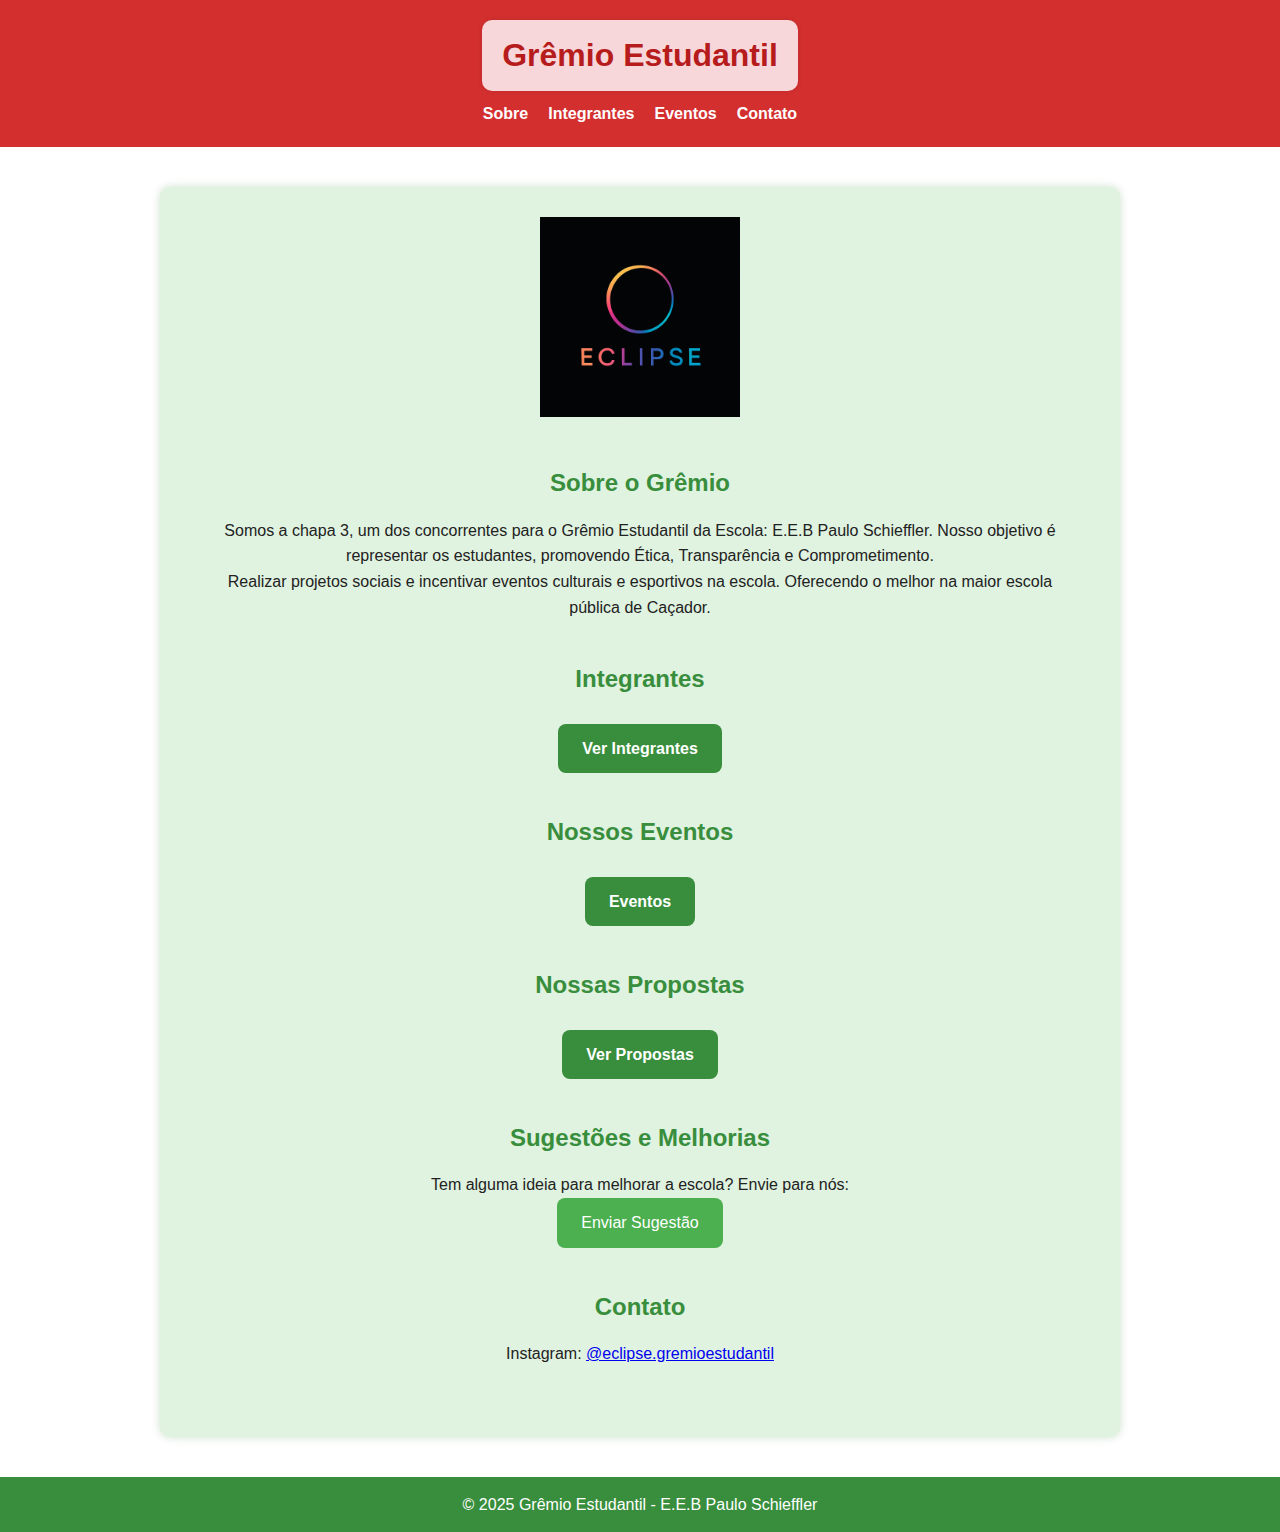
<file: index.html>
<!DOCTYPE html>
<html lang="pt-BR">
<head>
  <meta charset="UTF-8" />
  <meta name="viewport" content="width=device-width, initial-scale=1.0"/>
  <title>Grêmio Estudantil</title>
  <link rel="stylesheet" href="styles.css" />
</head>
<body>
  <header>
    <h1>Grêmio Estudantil</h1>
    <nav>
      <ul>
        <li><a href="#sobre">Sobre</a></li>
        <li><a href="#integrantes">Integrantes</a></li>
        <li><a href="#eventos">Eventos</a></li>
        <li><a href="#contato">Contato</a></li>
      </ul>
    </nav>
  </header>

  <div class="container">
    <div class="logo-container">
        <img src="logo-eclipse.png" alt="Logo Eclipse Grêmio Estudantil" width="200" />
    </div>

    <section id="sobre">
      <h2>Sobre o Grêmio</h2>
      <p>
        Somos a chapa 3, um dos concorrentes para o Grêmio Estudantil da Escola: E.E.B Paulo Schieffler. Nosso objetivo é representar os estudantes, promovendo Ética, Transparência e Comprometimento.<br>
        Realizar projetos sociais e incentivar eventos culturais e esportivos na escola. Oferecendo o melhor na maior escola pública de Caçador.
      </p>
    </section>

    <section id="Integrantes">
        <h2>Integrantes</h2>
        <a href="Integrantes.html" class="botao-Integrantes">Ver Integrantes</a>
    </section>

    <section id="eventos">
        <h2>Nossos Eventos</h2>
        <a href="Eventos.html" class="botao-eventos">Eventos</a>
    </section>


    <section id="propostas">
        <h2>Nossas Propostas</h2>
        <a href="propostas.html" class="botao-propostas">Ver Propostas</a>
    </section>

    <section id="contato">
      <section id="sugestoes">
        <h2>Sugestões e Melhorias</h2>
        <p>Tem alguma ideia para melhorar a escola? Envie para nós:</p>
        <a href="https://docs.google.com/forms/d/e/1FAIpQLScahAsI5Mzc-0xX946hxYcJwr9bNV29LxLAO0cyZqN8k8m2Gg/viewform?usp=dialog" target="_blank" class="botao-sugestoes">Enviar Sugestão</a>
      </section>

      <h2>Contato</h2>
      <p>Instagram: <a href="https://instagram.com/eclipse.gremioestudantil">@eclipse.gremioestudantil</a></p>
    </section>
  </div>

  <footer>
    <p>© 2025 Grêmio Estudantil - E.E.B Paulo Schieffler</p>
  </footer>
</body>
</html>
</file>
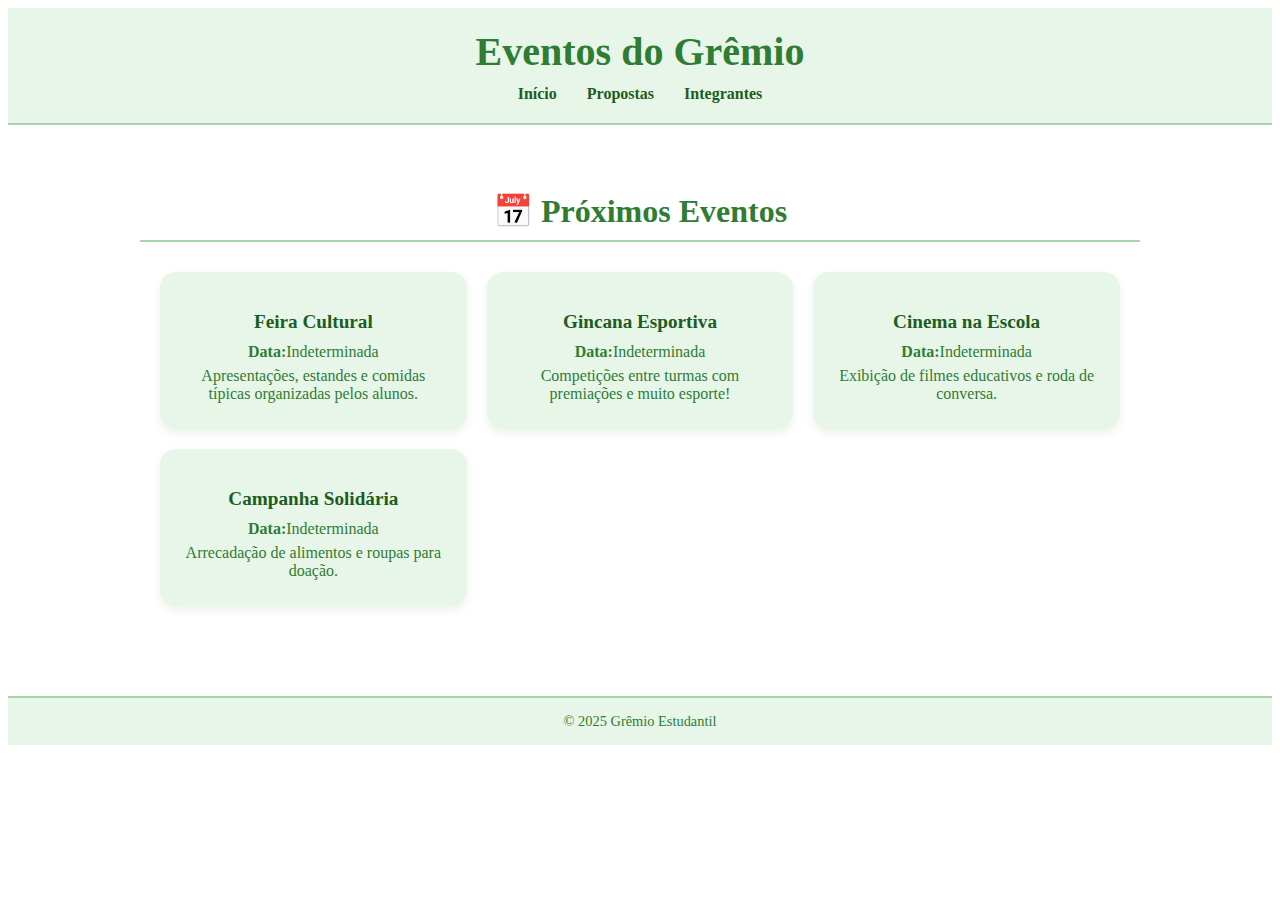
<file: Eventos.html>
<!DOCTYPE html>
<html lang="pt-br">
<head>
  <meta charset="UTF-8" />
  <meta name="viewport" content="width=device-width, initial-scale=1.0" />
  <title>Eventos do Grêmio</title>
  <link rel="stylesheet" href="estilo.css" />
</head>
<body>
  <header>
    <h1>Eventos do Grêmio</h1>
    <nav>
      <ul>
        <li><a href="index.html">Início</a></li>
        <li><a href="Propostas.html">Propostas</a></li>
        <li><a href="Integrantes.html">Integrantes</a></li>
      </ul>
    </nav>
  </header>

  <main class="container">
    <section id="eventos">
      <h2 class="titulo-secao">📅 Próximos Eventos</h2>
      <div class="eventos-grid">
        <div class="card">
          <h3>Feira Cultural</h3>
          <p><strong>Data:</strong>Indeterminada</p>
          <p>Apresentações, estandes e comidas típicas organizadas pelos alunos.</p>
        </div>
        <div class="card">
          <h3>Gincana Esportiva</h3>
          <p><strong>Data:</strong>Indeterminada</p>
          <p>Competições entre turmas com premiações e muito esporte!</p>
        </div>
        <div class="card">
          <h3>Cinema na Escola</h3>
          <p><strong>Data:</strong>Indeterminada</p>
          <p>Exibição de filmes educativos e roda de conversa.</p>
        </div>
        <div class="card">
          <h3>Campanha Solidária</h3>
          <p><strong>Data:</strong>Indeterminada</p>
          <p>Arrecadação de alimentos e roupas para doação.</p>
        </div>
      </div>
    </section>
  </main>

  <footer>
      © 2025 Grêmio Estudantil
  </footer>

</body>
</html>
</file>
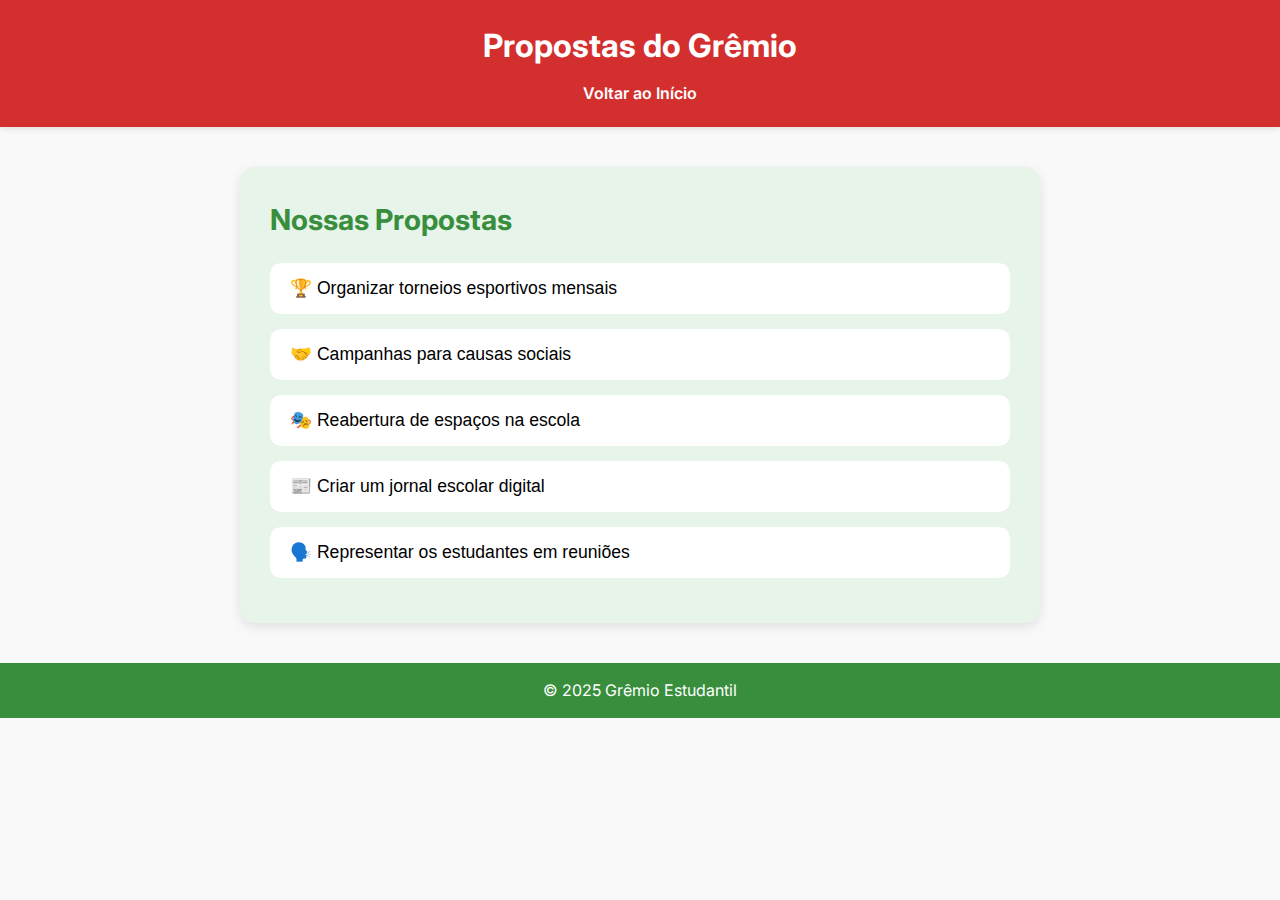
<file: propostas.html>
<!DOCTYPE html>
<html lang="pt-BR">
<head>
  <meta charset="UTF-8" />
  <meta name="viewport" content="width=device-width, initial-scale=1.0"/>
  <title>Propostas - Grêmio Estudantil</title>

  <!-- Fonte moderna -->
  <link href="https://fonts.googleapis.com/css2?family=Inter:wght@400;600&display=swap" rel="stylesheet">

  <style>
    /* Reset básico */
    * {
      margin: 0;
      padding: 0;
      box-sizing: border-box;
    }

    body {
      font-family: 'Inter', sans-serif;
      background-color: #f9f9f9;
      color: #222;
      line-height: 1.6;
    }

    /* Paleta */
    :root {
      --vermelho: #d32f2f;
      --verde: #388e3c;
      --verde-claro: #e6f4ea;
      --branco: #ffffff;
      --cinza: #eeeeee;
    }

    /* Cabeçalho */
    header {
      background: var(--vermelho);
      color: var(--branco);
      padding: 20px 0;
      text-align: center;
      position: sticky;
      top: 0;
      z-index: 100;
      box-shadow: 0 2px 5px rgba(0,0,0,0.1);
    }

    header h1 {
      font-size: 2em;
      margin-bottom: 10px;
    }

    nav ul {
      list-style: none;
      display: flex;
      justify-content: center;
      gap: 20px;
    }

    nav a {
      color: var(--branco);
      text-decoration: none;
      font-weight: 600;
      transition: opacity 0.3s;
    }

    nav a:hover {
      opacity: 0.8;
    }

    /* Container principal */
    .container {
      max-width: 800px;
      margin: 40px auto;
      padding: 30px;
      background-color: var(--verde-claro);
      border-radius: 15px;
      box-shadow: 0 4px 12px rgba(0,0,0,0.1);
    }

    /* Título da seção */
    h2 {
      color: var(--verde);
      font-size: 1.8em;
      margin-bottom: 20px;
    }

    /* Cartões de proposta interativos */
    .proposta {
      margin-bottom: 15px;
      border-radius: 10px;
      overflow: hidden;
      transition: box-shadow 0.3s;
    }

    .proposta-btn {
      width: 100%;
      background-color: var(--branco);
      border: none;
      border-radius: 10px;
      padding: 15px 20px;
      font-size: 1.1em;
      text-align: left;
      box-shadow: 0 2px 6px rgba(0, 0, 0, 0.08);
      cursor: pointer;
      transition: background-color 0.3s;
    }

    .proposta-btn:hover {
      background-color: #f0f0f0;
    }

    .proposta-detalhes {
      max-height: 0;
      overflow: hidden;
      background-color: #ffffff;
      border-radius: 0 0 10px 10px;
      padding: 0 20px;
      box-shadow: inset 0 -1px 0 #ccc;
      transition: max-height 0.4s ease, padding 0.4s ease;
    }

    .proposta-detalhes p {
      margin: 15px 0;
      color: #444;
    }

    .proposta.ativa .proposta-detalhes {
      max-height: 200px;
      padding: 15px 20px;
    }

    /* Rodapé */
    footer {
      background: var(--verde);
      color: var(--branco);
      text-align: center;
      padding: 15px 0;
      margin-top: 40px;
    }
  </style>
</head>

<body>

  <header>
    <h1>Propostas do Grêmio</h1>
    <nav>
      <ul>
        <li><a href="index.html">Voltar ao Início</a></li>
      </ul>
    </nav>
  </header>

  <main class="container">
    <section>
      <h2>Nossas Propostas</h2>

      <div class="proposta">
        <button class="proposta-btn">🏆 Organizar torneios esportivos mensais</button>
        <div class="proposta-detalhes">
          <p>Realizar campeonatos entre turmas com futebol, vôlei e outros esportes para incentivar a integração e o espírito de equipe.</p>
        </div>
      </div>

      <div class="proposta">
        <button class="proposta-btn">🤝 Campanhas para causas sociais</button>
        <div class="proposta-detalhes">
          <p>Promover ações de arrecadação de alimentos, roupas e brinquedos para ajudar comunidades em situação de vulnerabilidade.</p>
        </div>
      </div>

      <div class="proposta">
        <button class="proposta-btn">🎭 Reabertura de espaços na escola</button>
        <div class="proposta-detalhes">
          <p>Trabalhar em conjunto com a direção para reativar espaços da escola como a sala de informática e a biblioteca.</p>
        </div>
      </div>

      <div class="proposta">
        <button class="proposta-btn">📰 Criar um jornal escolar digital</button>
        <div class="proposta-detalhes">
          <p>Desenvolver um jornal online feito pelos estudantes com notícias, entrevistas, dicas e informações da escola.</p>
        </div>
      </div>

      <div class="proposta">
        <button class="proposta-btn">🗣️ Representar os estudantes em reuniões</button>
        <div class="proposta-detalhes">
          <p>Participar de reuniões escolares para garantir que as opiniões e necessidades dos alunos sejam ouvidas e consideradas.</p>
        </div>
      </div>

    </section>
  </main>

  <footer>
    <p>&copy; 2025 Grêmio Estudantil</p>
  </footer>

  <script>
    document.querySelectorAll('.proposta-btn').forEach(botao => {
      botao.addEventListener('click', () => {
        const proposta = botao.parentElement;
        proposta.classList.toggle('ativa');
      });
    });
  </script>

</body>
</html>
</file>
<file: styles.css>
/* Estilo base */
* {
  margin: 0;
  padding: 0;
  box-sizing: border-box;
  scroll-behavior: smooth;
}

body {
  font-family: Arial, sans-serif;
  background-color: #fff;
  color: #222;
  line-height: 1.6;
  text-align: center;
}

/* Cores do Grêmio */
:root {
  --vermelho: #d32f2f;
  --verde: #388e3c;
  --branco: #ffffff;
}

/* Cabeçalho */
header {
  background: var(--vermelho);
  color: var(--branco);
  padding: 20px 0;
  position: sticky;
  top: 0;
  z-index: 100;
}

header h1 {
  background-color: #f8d7da; /* Vermelho claro */
  color: #b71c1c;
  padding: 10px 20px;
  display: inline-block;
  border-radius: 10px;
  box-shadow: 0 0 5px rgba(0, 0, 0, 0.1);
}

nav ul {
  display: flex;
  justify-content: center;
  flex-wrap: wrap;
  gap: 20px;
  list-style: none;
  padding: 10px 0 0;
}

nav a {
  color: var(--branco);
  text-decoration: none;
  font-weight: bold;
}

nav a:hover {
  text-decoration: underline;
}

/* Container com fundo verde */
.container {
  max-width: 960px;
  margin: 40px auto;
  padding: 30px;
  background-color: #e0f2e0; /* Verde claro */
  border-radius: 10px;
  box-shadow: 0 0 10px rgba(0, 100, 0, 0.2);
}

/* Seções */
section {
  margin: 40px 0;
  padding: 0 20px;
}

h2 {
  color: var(--verde);
  margin-bottom: 15px;
}

/* Rodapé */
footer {
  background: var(--verde);
  color: var(--branco);
  text-align: center;
  padding: 15px 0;
  margin-top: 40px;
}
.botao-propostas {
  display: inline-block;
  background-color: var(--verde);
  color: white;
  padding: 12px 24px;
  border-radius: 8px;
  text-decoration: none;
  font-weight: bold;
  font-size: 16px;
  margin-top: 10px;
  transition: all 0.3s ease;
  transform: scale(1); /* Tamanho original */
}

.botao-propostas:hover {
  background-color: #2e7d32; /* Verde mais escuro */
  transform: scale(1.1); /* Aumenta 10% */
  box-shadow: 0 4px 10px rgba(0, 0, 0, 0.2);
}
.botao-Integrantes {
  display: inline-block;
  background-color: var(--verde);
  color: white;
  padding: 12px 24px;
  border-radius: 8px;
  text-decoration: none;
  font-weight: bold;
  font-size: 16px;
  margin-top: 10px;
  transition: all 0.3s ease;
  transform: scale(1); /* Tamanho original */
}

.botao-Integrantes:hover {
  background-color: #2e7d32; /* Verde mais escuro */
  transform: scale(1.1); /* Aumenta 10% */
  box-shadow: 0 4px 10px rgba(0, 0, 0, 0.2);
}
.botao-eventos {
  display: inline-block;
  background-color: var(--verde);
  color: white;
  padding: 12px 24px;
  border-radius: 8px;
  text-decoration: none;
  font-weight: bold;
  font-size: 16px;
  margin-top: 10px;
  transition: all 0.3s ease;
  transform: scale(1); /* Tamanho original */
}

.botao-eventos:hover {
  background-color: #2e7d32; /* Verde mais escuro */
  transform: scale(1.1); /* Aumenta 10% */
  box-shadow: 0 4px 10px rgba(0, 0, 0, 0.2);
}
.botao-sugestoes {
  display: inline-block;
  background-color: #4CAF50;
  color: white;
  padding: 12px 24px;
  text-decoration: none;
  font-size: 16px;
  border-radius: 8px;
  transition: background-color 0.3s ease;
}

.botao-sugestoes:hover {
  background-color: #45a049;
}
</file>
<file: estilo.css>
/* Estilo do cabeçalho */
header {
  background-color: #e8f5e9;
  padding: 20px;
  text-align: center;
  border-bottom: 2px solid #a5d6a7;
}

header h1 {
  font-size: 2.5em;
  color: #2e7d32;
  margin: 0 0 10px 0;
}

/* Navegação do menu */
nav ul {
  list-style-type: none;
  padding: 0;
  margin: 0;
  display: flex;
  justify-content: center;
  gap: 30px;
}

nav ul li a {
  text-decoration: none;
  color: #1b5e20;
  font-weight: bold;
  transition: color 0.3s ease;
}

nav ul li a:hover {
  color: #388e3c;
}

/* Corpo da página centralizado */
.container {
  max-width: 1000px;
  margin: 0 auto;
  padding: 40px 20px;
}

/* Título das seções */
.titulo-secao {
  font-size: 2em;
  text-align: center;
  color: #2e7d32;
  margin-bottom: 30px;
  border-bottom: 2px solid #a5d6a7;
  padding-bottom: 10px;
}

/* Grade dos eventos */
.eventos-grid {
  display: grid;
  grid-template-columns: repeat(auto-fit, minmax(250px, 1fr));
  gap: 20px;
  justify-content: center;
  text-align: center;
  padding: 0 20px;
}

/* Cartões dos eventos */
.card {
  background-color: #e8f5e9;
  padding: 20px;
  border-radius: 16px;
  box-shadow: 0 4px 10px rgba(46, 125, 50, 0.1);
  transition: transform 0.3s ease, box-shadow 0.3s ease;
}

.card:hover {
  transform: translateY(-5px);
  box-shadow: 0 8px 16px rgba(46, 125, 50, 0.2);
}

.card h3 {
  font-size: 1.2em;
  color: #1b5e20;
  margin-bottom: 10px;
}

.card p {
  color: #2e7d32;
  margin: 6px 0;
}
/* Estilo do rodapé */
footer {
  background-color: #e8f5e9;
  color: #2e7d32;
  text-align: center;
  padding: 15px;
  font-size: 0.9em;
  border-top: 2px solid #a5d6a7;
  margin-top: 50px;
}
</file>
